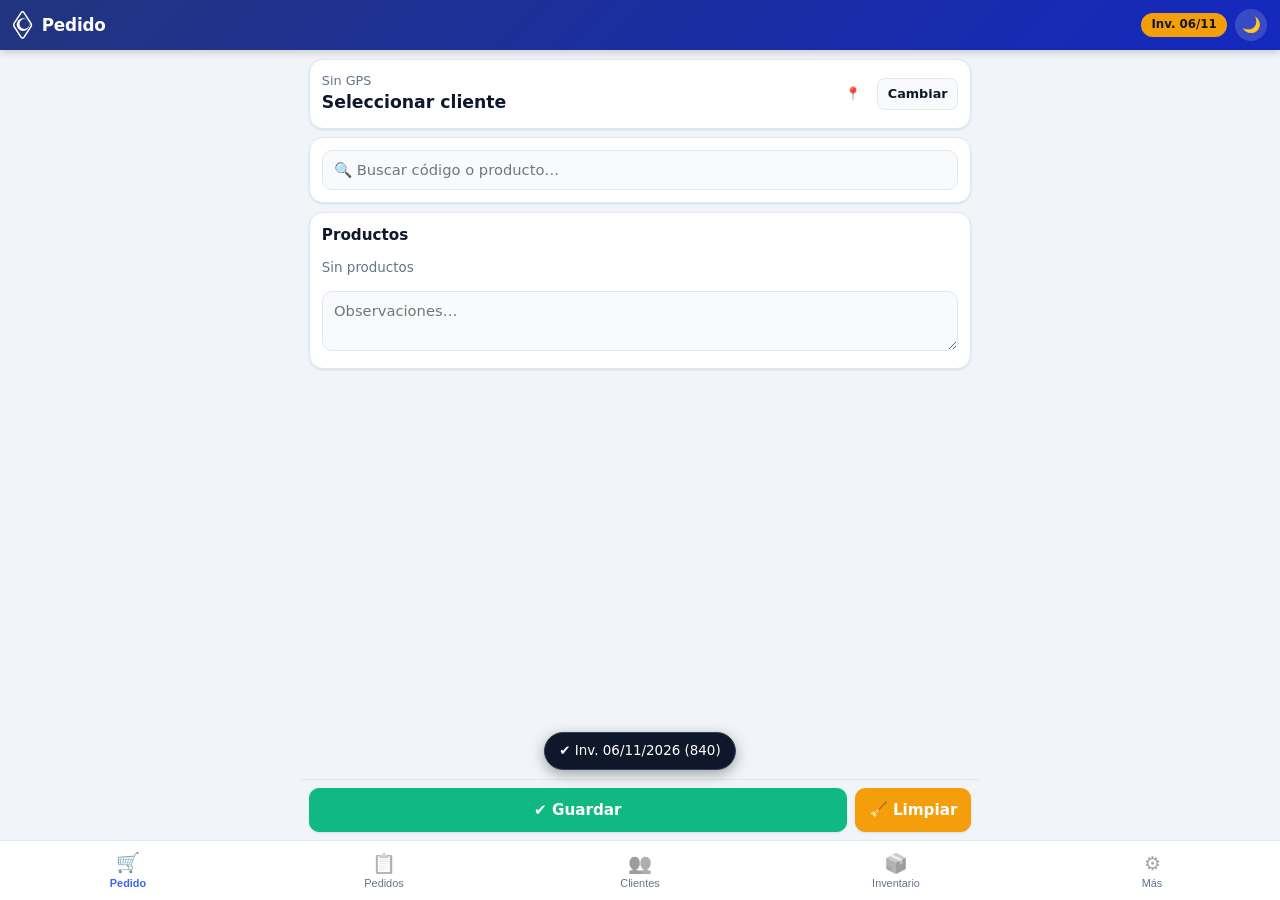
<file: index.html>
<!DOCTYPE html>
<html lang="es">
<head>
  <meta charset="UTF-8">
  <meta name="viewport" content="width=device-width, initial-scale=1, maximum-scale=1, viewport-fit=cover">
  <meta name="theme-color" content="#22357f" id="metaTheme">
  <title>Pedidos Colombina</title>
  <link rel="manifest" href="manifest.webmanifest">
  <link rel="icon" href="icons/icon-192.png">
  <link rel="apple-touch-icon" href="icons/icon-192.png">
  <link rel="stylesheet" href="styles.css">
</head>
<body>
  <header class="topbar">
    <div class="brand">
      <img src="icons/logo.svg" alt="Colombina" class="brand-logo">
      <h1 id="viewTitle">Pedido</h1>
    </div>
    <div class="row gap-s">
      <button id="invBadge" class="badge warn" data-go="mas" title="Estado del inventario">Sin inv.</button>
      <button class="icon-btn" id="btnTheme" title="Cambiar tema" aria-label="Cambiar tema">🌙</button>
    </div>
  </header>

  <main>
    <!-- ================= NUEVO PEDIDO ================= -->
    <section id="view-pedido" class="view active">
      <div class="card client-card">
        <div class="row between">
          <div class="grow min0">
            <div class="muted small" id="clientStatus">Ubicando…</div>
            <div class="client-name" id="clientName">—</div>
            <div class="muted small truncate" id="clientInfo"></div>
          </div>
          <div class="row gap-xs">
            <button class="btn small ghost" id="btnLocate" title="Detectar ubicación">📍</button>
            <button class="btn small" id="btnPickClient">Cambiar</button>
          </div>
        </div>
        <div id="nearbyList" class="chips"></div>
        <div id="clientActions" class="row gap-s wrap"></div>
      </div>

      <div class="card">
        <input type="search" id="prodSearch" placeholder="🔍 Buscar código o producto…" autocomplete="off">
        <div id="prodResults" class="results"></div>
      </div>

      <div class="card">
        <h2>Productos <span class="muted" id="lineCount"></span></h2>
        <div id="orderLines" class="lines"></div>
        <textarea id="orderNotes" rows="2" placeholder="Observaciones…"></textarea>
      </div>

      <div class="fixed-actions">
        <button class="btn ok grow" id="btnFinish">✔ Guardar</button>
        <button class="btn warn" id="btnClearOrder">🧹 Limpiar</button>
      </div>
    </section>

    <!-- ================= HISTORIAL ================= -->
    <section id="view-historial" class="view">
      <div class="card">
        <input type="search" id="histSearch" placeholder="🔍 Buscar cliente o #…">
        <div class="small muted mt">Fechas:</div>
        <div class="grid-2 mt-xs">
          <input type="date" id="histFrom" title="Desde">
          <input type="date" id="histTo" title="Hasta">
        </div>
        <div class="row gap-xs wrap mt">
          <button class="btn small" id="btnHistToday">Hoy</button>
          <button class="btn small" id="btnHistAll">Todos</button>
          <button class="btn small" id="btnHistDown">Descargados</button>
          <button class="btn small" id="btnSelAll">Selec. todos</button>
          <button class="btn small primary grow" id="btnExportSel">⬇ Descargar</button>
        </div>
      </div>
      <div id="histList"></div>
    </section>

    <!-- ================= CLIENTES ================= -->
    <section id="view-clientes" class="view">
      <div class="card">
        <div class="row gap-s">
          <input type="search" id="cliSearch" placeholder="🔍 Buscar cliente…" class="grow">
          <button class="btn primary" id="btnNewClient">+ Nuevo</button>
        </div>
        <div class="grid-2 mt">
          <label class="btn small">📥 Importar<input type="file" id="cliImport" accept=".xlsx,.xls" hidden></label>
          <button class="btn small" id="btnCliExport">📤 Exportar</button>
        </div>
      </div>
      <div id="cliList"></div>
    </section>

    <!-- ================= INVENTARIO ================= -->
    <section id="view-inventario" class="view">
      <div class="card inv-card">
        <div class="row gap-s">
          <input type="search" id="invSearch" placeholder="🔍 Buscar producto…" class="grow">
          <select id="invFilter" style="width:auto">
            <option value="all">Todos</option>
            <option value="ref">⭐ Habituales</option>
            <option value="stock">Disponible</option>
            <option value="nostock">No disponible</option>
          </select>
        </div>
        <div id="invList" class="inv-results"></div>
      </div>
    </section>

    <!-- ================= MÁS ================= -->
    <section id="view-mas" class="view">
      <div class="card">
        <h2>Inventario</h2>
        <div id="invSummary" class="small"></div>
        <label class="btn primary block mt">📂 Cargar inventario
          <input type="file" id="invFile" accept=".xlsx,.xls,application/vnd.openxmlformats-officedocument.spreadsheetml.sheet" hidden>
        </label>
      </div>
      <div class="card">
        <h2>Apariencia</h2>
        <div class="seg" id="themeSeg">
          <button data-theme="auto">Auto</button>
          <button data-theme="light">☀ Claro</button>
          <button data-theme="dark">🌙 Oscuro</button>
        </div>
      </div>
      <div class="card">
        <h2>Ubicación y stock</h2>
        <label class="field">Radio GPS (metros)
          <input type="number" id="setRadius" min="10" step="10">
        </label>
        <label class="row gap-s small"><input type="checkbox" id="setDeduct"> Descontar pedidos del día</label>
      </div>
      <div class="card">
        <h2>Respaldo</h2>
        <div class="grid-2">
          <button class="btn" id="btnBackup">💾 Guardar</button>
          <label class="btn">♻ Restaurar<input type="file" id="restoreFile" accept=".pedido,.json,application/json,application/octet-stream" hidden></label>
        </div>
      </div>
      <div class="card">
        <div id="stats" class="small muted"></div>
        <button class="btn primary block mt" id="btnInstall" hidden>📲 Instalar app</button>
      </div>
    </section>
  </main>

  <nav class="tabbar">
    <button data-view="pedido" class="active"><span>🛒</span>Pedido</button>
    <button data-view="historial"><span>📋</span>Pedidos</button>
    <button data-view="clientes"><span>👥</span>Clientes</button>
    <button data-view="inventario"><span>📦</span>Inventario</button>
    <button data-view="mas"><span>⚙</span>Más</button>
  </nav>

  <div id="modal" class="modal hidden">
    <div class="modal-box">
      <div class="modal-head">
        <h2 id="modalTitle"></h2>
        <button class="btn ghost small" id="modalClose">✕</button>
      </div>
      <div id="modalBody" class="modal-body"></div>
    </div>
  </div>

  <div id="toast" class="toast hidden"></div>

  <script src="vendor/exceljs.min.js"></script>
  <script src="js/db.js"></script>
  <script src="js/excel.js"></script>
  <script src="js/app.js"></script>
</body>
</html>
</file>
<file: styles.css>
:root {
  --brand: #22357f;
  --brand-2: #1428bf;
  --accent: #3b63fb;
  --bg: #f1f5f9;
  --card: #ffffff;
  --surface: #f8fafc;
  --text: #0f172a;
  --muted: #64748b;
  --border: #e2e8f0;
  --ok: #10b981;
  --ok-bg: #ecfdf5;
  --warn: #f59e0b;
  --warn-bg: #fffbeb;
  --danger: #dc2626;
  --danger-bg: #fef2f2;
  --shadow: 0 1px 3px rgba(15, 23, 42, .06), 0 1px 2px rgba(15, 23, 42, .04);
  --topbar-h: 50px;
  --tabbar-h: 60px;
  --actions-h: 62px;
}

[data-theme="dark"] {
  --brand: #152259;
  --brand-2: #243b94;
  --accent: #4f75ff;
  --bg: #0b1120;
  --card: #131c31;
  --surface: #1c2842;
  --text: #f1f5f9;
  --muted: #94a3b8;
  --border: #253352;
  --ok: #10b981;
  --ok-bg: rgba(16, 185, 129, .15);
  --warn: #f59e0b;
  --warn-bg: rgba(245, 158, 11, .16);
  --danger: #f87171;
  --danger-bg: rgba(239, 68, 68, .16);
  --shadow: 0 2px 8px rgba(0, 0, 0, .35);
  color-scheme: dark;
}

* { box-sizing: border-box; }
html, body { margin: 0; padding: 0; overflow-x: hidden; }
body {
  font-family: system-ui, -apple-system, "Segoe UI", Roboto, sans-serif;
  background: var(--bg); color: var(--text); font-size: 15px; line-height: 1.35;
  padding-top: calc(var(--topbar-h) + env(safe-area-inset-top));
  padding-bottom: calc(var(--tabbar-h) + env(safe-area-inset-bottom) + .5rem);
  -webkit-tap-highlight-color: transparent;
}
h1 { font-size: 1.05rem; font-weight: 700; margin: 0; letter-spacing: -.01em; }
h2 { font-size: .95rem; font-weight: 700; margin: 0 0 .45rem; }
.hidden { display: none !important; }
.muted { color: var(--muted); }
.small { font-size: .8rem; }
.mt { margin-top: .55rem; }
.mt-xs { margin-top: .25rem; }
.row { display: flex; align-items: center; }
.between { justify-content: space-between; }
.wrap { flex-wrap: wrap; }
.gap-xs { gap: .35rem; }
.gap-s { gap: .5rem; }
.grow { flex: 1; min-width: 0; }
.min0 { min-width: 0; }
.truncate { white-space: nowrap; overflow: hidden; text-overflow: ellipsis; }
.grid-2 { display: grid; grid-template-columns: 1fr 1fr; gap: .45rem; }

/* Barra superior fija */
.topbar {
  position: fixed; top: 0; left: 0; right: 0; z-index: 40;
  height: calc(var(--topbar-h) + env(safe-area-inset-top));
  padding: 0 .8rem; padding-top: env(safe-area-inset-top);
  background: linear-gradient(135deg, var(--brand) 0%, var(--brand-2) 100%);
  color: #fff; display: flex; align-items: center; justify-content: space-between;
  box-shadow: 0 2px 8px rgba(0, 0, 0, .2);
}
.brand { display: flex; align-items: center; gap: .55rem; min-width: 0; }
.brand-logo { height: 28px; width: auto; display: block; flex-shrink: 0; }
.badge {
  font: inherit; border: none; cursor: pointer;
  padding: .28rem .65rem; border-radius: 999px; font-size: .74rem; font-weight: 700; white-space: nowrap;
}
.badge.ok { background: #10b981; color: #fff; }
.badge.warn { background: #f59e0b; color: #111827; }
.icon-btn {
  border: none; background: rgba(255, 255, 255, .16); color: #fff;
  width: 32px; height: 32px; border-radius: 999px; font-size: .95rem;
  display: inline-flex; align-items: center; justify-content: center; cursor: pointer;
}

main { padding: .55rem; max-width: 680px; margin: 0 auto; }
.view { display: none; }
.view.active { display: block; }
#view-pedido.active { padding-bottom: calc(var(--actions-h) + .5rem); }

/* Inventario a pantalla completa entre barra superior e inferior */
#view-inventario.active {
  display: flex; flex-direction: column;
  height: calc(100dvh - var(--topbar-h) - var(--tabbar-h) - env(safe-area-inset-top) - env(safe-area-inset-bottom) - 1.1rem);
}
.inv-card { flex: 1; display: flex; flex-direction: column; min-height: 0; margin-bottom: 0; }
.inv-results { flex: 1; overflow-y: auto; margin-top: .35rem; }

.card {
  background: var(--card); border: 1px solid var(--border); border-radius: 14px;
  padding: .75rem; margin-bottom: .55rem; box-shadow: var(--shadow);
}

input, select, textarea {
  font: inherit; font-size: .92rem; padding: .55rem .7rem;
  border: 1px solid var(--border); border-radius: 10px;
  background: var(--surface); color: var(--text); width: 100%; min-width: 0;
  transition: border-color .15s;
}
input:focus, select:focus, textarea:focus { outline: none; border-color: var(--accent); }
input[type=checkbox] { width: 18px; height: 18px; accent-color: var(--accent); flex-shrink: 0; }
textarea { margin-top: .5rem; resize: vertical; }
.field { display: block; margin-bottom: .55rem; font-size: .8rem; color: var(--muted); }
.field input, .field select { margin-top: .2rem; }

.btn {
  font: inherit; font-size: .88rem; font-weight: 600;
  border: 1px solid var(--border); background: var(--surface); color: var(--text);
  padding: .5rem .8rem; border-radius: 10px; cursor: pointer;
  display: inline-flex; align-items: center; justify-content: center; gap: .3rem;
  white-space: nowrap; text-align: center; text-decoration: none; min-height: 38px;
}
.btn:active { transform: scale(.97); }
.btn.small { padding: .32rem .6rem; font-size: .8rem; min-height: 32px; border-radius: 8px; }
.btn.primary, .btn.on { background: var(--accent); color: #fff; border-color: var(--accent); }
.btn.ok { background: #10b981; color: #fff; border-color: #10b981; }
.btn.warn { background: #f59e0b; color: #fff; border-color: #f59e0b; }
.btn.ghost { background: transparent; border-color: transparent; }
.btn.danger { color: var(--danger); }
.btn.block { display: flex; width: 100%; padding: .78rem; font-size: .98rem; border-radius: 12px; }

.seg {
  display: grid; grid-template-columns: repeat(3, 1fr); gap: .25rem;
  background: var(--surface); padding: .22rem; border-radius: 10px; border: 1px solid var(--border);
}
.seg button {
  border: none; background: transparent; color: var(--muted); font: inherit;
  font-size: .84rem; font-weight: 600; padding: .45rem; border-radius: 8px; cursor: pointer;
}
.seg button.on { background: var(--card); color: var(--text); box-shadow: var(--shadow); }

.client-name { font-size: 1.08rem; font-weight: 700; margin: .1rem 0; word-break: break-word; }
.chips { display: flex; gap: .35rem; flex-wrap: wrap; }
.chips:not(:empty) { margin-top: .45rem; }
.chip {
  border: 1px solid var(--border); background: var(--surface); color: var(--text);
  border-radius: 999px; padding: .26rem .65rem; font-size: .78rem; cursor: pointer;
}
#clientActions:not(:empty) { margin-top: .45rem; }

.results { max-height: 44vh; overflow-y: auto; margin-top: .25rem; }
.results:empty { display: none; }
.item {
  display: flex; align-items: center; justify-content: space-between; gap: .5rem;
  padding: .55rem .2rem; border-bottom: 1px solid var(--border); cursor: pointer;
}
.item:last-child { border-bottom: none; }
.item .name { font-weight: 600; font-size: .88rem; }
.item .sub { font-size: .75rem; color: var(--muted); }
.stock {
  font-size: .75rem; font-weight: 700; white-space: nowrap;
  padding: .18rem .48rem; border-radius: 6px; background: var(--ok-bg); color: var(--ok); flex-shrink: 0;
}
.stock.low { background: var(--warn-bg); color: var(--warn); }
.stock.none { background: var(--danger-bg); color: var(--danger); }

.lines:empty::after { content: "Sin productos"; color: var(--muted); font-size: .84rem; display: block; padding: .4rem 0; }
.line { border-bottom: 1px solid var(--border); padding: .55rem 0; }
.line:last-child { border-bottom: none; }
.line .top { display: flex; justify-content: space-between; align-items: flex-start; gap: .4rem; }
.line .controls {
  display: grid; grid-template-columns: auto auto 1fr 1fr; gap: .38rem;
  align-items: end; margin-top: .42rem;
}
.stepper { display: flex; align-items: center; border: 1px solid var(--border); border-radius: 9px; overflow: hidden; background: var(--surface); height: 36px; }
.stepper button { border: none; background: transparent; color: var(--text); width: 2.1rem; height: 100%; font-size: 1.15rem; cursor: pointer; }
.stepper input { border: none; background: var(--card); width: 3.1rem; height: 100%; text-align: center; border-radius: 0; padding: 0; font-weight: 700; }
.unit-toggle { display: flex; border: 1px solid var(--border); border-radius: 9px; overflow: hidden; height: 36px; background: var(--surface); }
.unit-toggle button { border: none; background: transparent; color: var(--muted); padding: 0 .52rem; font-size: .78rem; font-weight: 700; cursor: pointer; }
.unit-toggle button.on { background: var(--accent); color: #fff; }
.mini { height: 36px; padding: .25rem .4rem !important; font-size: .84rem; text-align: center; }
.mini-label { font-size: .68rem; color: var(--muted); display: flex; flex-direction: column; gap: 2px; min-width: 0; }
.warn-text { color: var(--warn); font-size: .74rem; font-weight: 600; }

/* Barra fija inferior de acciones del pedido */
.fixed-actions {
  position: fixed; left: 0; right: 0;
  bottom: calc(var(--tabbar-h) + env(safe-area-inset-bottom));
  z-index: 25; max-width: 680px; margin: 0 auto;
  padding: .5rem .55rem; background: var(--bg); border-top: 1px solid var(--border);
  display: flex; gap: .5rem;
}
.fixed-actions .btn { min-height: 44px; font-size: .95rem; box-shadow: var(--shadow); }

.order-card { display: flex; gap: .55rem; align-items: center; }
.order-card .grow { cursor: pointer; min-width: 0; }
.order-num {
  font-size: .78rem; font-weight: 700; color: #fff; background: var(--brand);
  padding: .15rem .45rem; border-radius: 6px; margin-right: .35rem; flex-shrink: 0;
}
.date-head { font-size: .74rem; font-weight: 700; color: var(--muted); margin: .7rem .2rem .25rem; text-transform: uppercase; letter-spacing: .03em; }
.tag { font-size: .68rem; font-weight: 600; padding: .1rem .4rem; border-radius: 5px; background: var(--surface); color: var(--accent); margin-left: .25rem; }
.tag.ok { background: var(--ok-bg); color: var(--ok); }

.table-wrap { overflow-x: auto; margin-top: .45rem; }
table.detail { width: 100%; border-collapse: collapse; font-size: .82rem; }
table.detail th, table.detail td { padding: .38rem .28rem; border-bottom: 1px solid var(--border); text-align: left; }
table.detail td.num, table.detail th.num { text-align: right; }

.tabbar {
  position: fixed; bottom: 0; left: 0; right: 0;
  height: calc(var(--tabbar-h) + env(safe-area-inset-bottom));
  padding-bottom: env(safe-area-inset-bottom);
  background: var(--card); border-top: 1px solid var(--border);
  display: flex; z-index: 30;
}
.tabbar button {
  flex: 1; border: none; background: none; font-size: .68rem; color: var(--muted);
  display: flex; flex-direction: column; align-items: center; justify-content: center; gap: 2px; cursor: pointer;
}
.tabbar button span { font-size: 1.2rem; filter: grayscale(1); opacity: .65; transition: transform .15s; }
.tabbar button.active { color: var(--accent); font-weight: 700; }
.tabbar button.active span { filter: none; opacity: 1; transform: translateY(-1px); }

.modal { position: fixed; inset: 0; background: rgba(2, 6, 23, .6); backdrop-filter: blur(2px); z-index: 50; display: flex; align-items: flex-end; justify-content: center; }
.modal-box { background: var(--card); color: var(--text); width: 100%; max-width: 680px; max-height: 90vh; border-radius: 18px 18px 0 0; display: flex; flex-direction: column; border: 1px solid var(--border); }
.modal-head { display: flex; justify-content: space-between; align-items: center; padding: .7rem .9rem; border-bottom: 1px solid var(--border); }
.modal-head h2 { margin: 0; }
.modal-body { padding: .75rem .9rem calc(.9rem + env(safe-area-inset-bottom)); overflow-y: auto; }
@media (min-width: 700px) { .modal { align-items: center; } .modal-box { border-radius: 18px; } }

.toast {
  position: fixed; left: 50%; transform: translateX(-50%);
  bottom: calc(var(--tabbar-h) + 4.4rem + env(safe-area-inset-bottom));
  background: #0f172a; color: #fff; border: 1px solid #334155;
  padding: .55rem .9rem; border-radius: 999px; z-index: 60; font-size: .84rem;
  max-width: 92vw; text-align: center; box-shadow: 0 4px 14px rgba(0, 0, 0, .35);
}
.empty { text-align: center; color: var(--muted); padding: 1.1rem .4rem; font-size: .84rem; }

@media (max-width: 360px) {
  .line .controls { grid-template-columns: auto auto; }
  .brand h1 { font-size: .95rem; }
}
</file>
